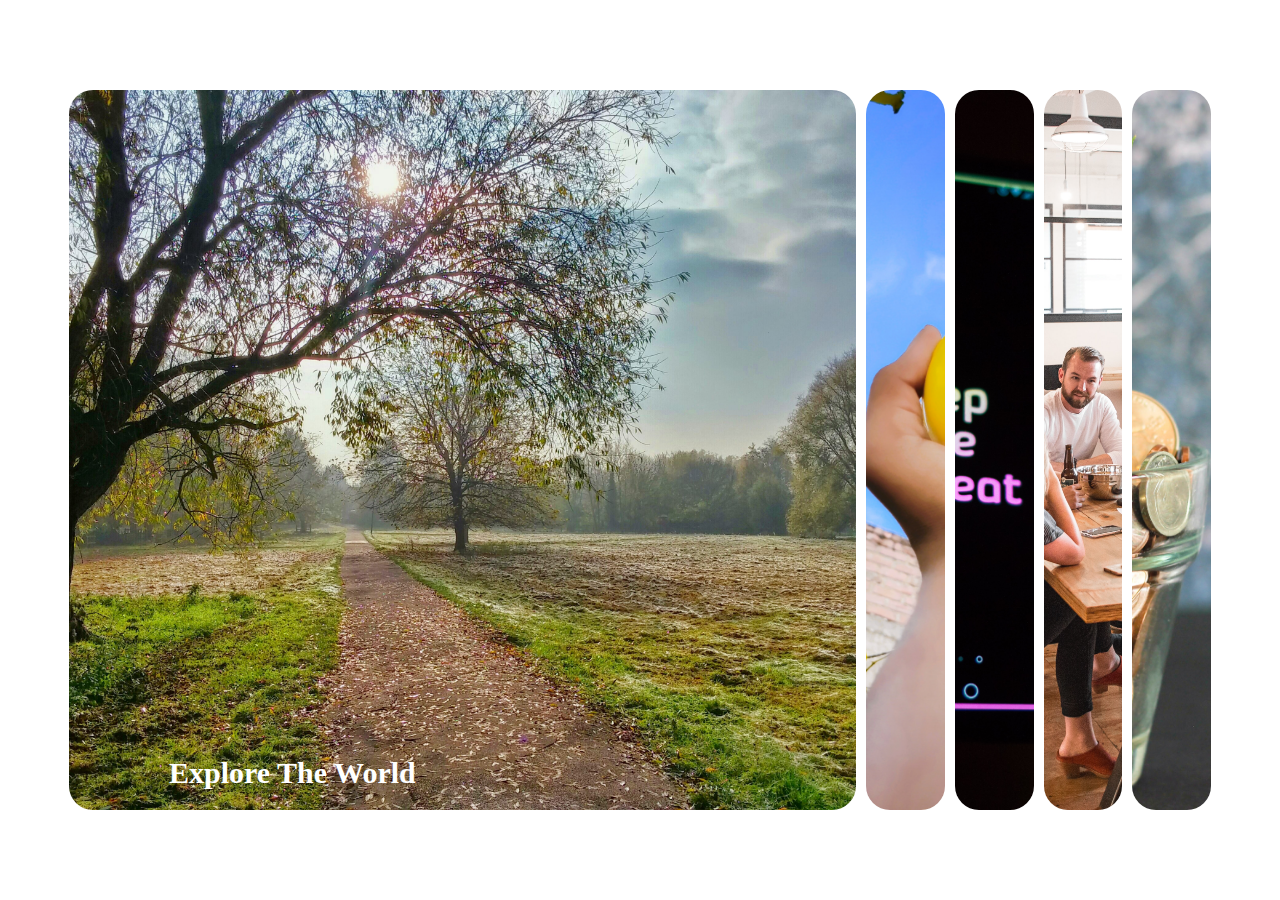
<file: Card Expanding/index.html>
<html lang="en">
<head>
    <meta charset="UTF-8">
    <meta http-equiv="X-UA-Compatible" content="IE=edge">
    <meta name="viewport" content="width=1, initial-scale=1.0">
    <link rel="stylesheet" href="style.css">
    
    <title>Card Expanding</title>
</head>
<body>
    <div class="container">
        <div class="panel active " style="background-image:url('img/img1.jpg')">
            <h3>Explore The World</h3></div>
        <div class="panel " style="background-image:url('img/img2.jpg')"><h3>Enjoy Your Life </h3></div>
        <div class="panel " style="background-image:url(img/img3.jpg)"><h3>Code For Fun</h3></div>
        <div class="panel " style="background-image:url(img/img4.jpg)"><h3>Establish the Connection</h3></div>
        <div class="panel " style="background-image:url(img/img5.jpg)"><h3>Earn in Crores</h3></div>
    </div>

    <script src="Script.js"></script>
</body>
</html>
</file>
<file: Card Expanding/style.css>
@media (max-width:580px){
    .container{
        width: 100vw;

    }
    .panel:nth-of-type(4),
    .panel:nth-of-type(5){
        display: none;
    }

}

*{
    box-sizing: border-box;
}

body{
    display: flex;
    align-items: center;
    justify-content: center;
    height: 100vh;
    overflow: hidden;
    margin: 0;
}

.container{
    display: flex;
    width: 90vw; 
}
.panel{
    background-size: auto 100%;
    background-position: center;
    background-repeat: no-repeat;
    height: 80vh ;
    border-radius: 1.5rem;
    color: white;
    cursor: pointer;
    flex: 0.5;
    margin:5px;
    position: relative;
    transition: flex 0.7s ease-in;
}
.panel h3{
    font-size: 30px;
    position: absolute;
    bottom: 20px;
    left: 100px;
    margin: 0;
    opacity: 0;
}
.panel.active{  
    flex: 5;
}
    .panel.active h3 {
    opacity: 1;
    transition: opacity 0.3s ease-in 0.4s ;

}
</file>
